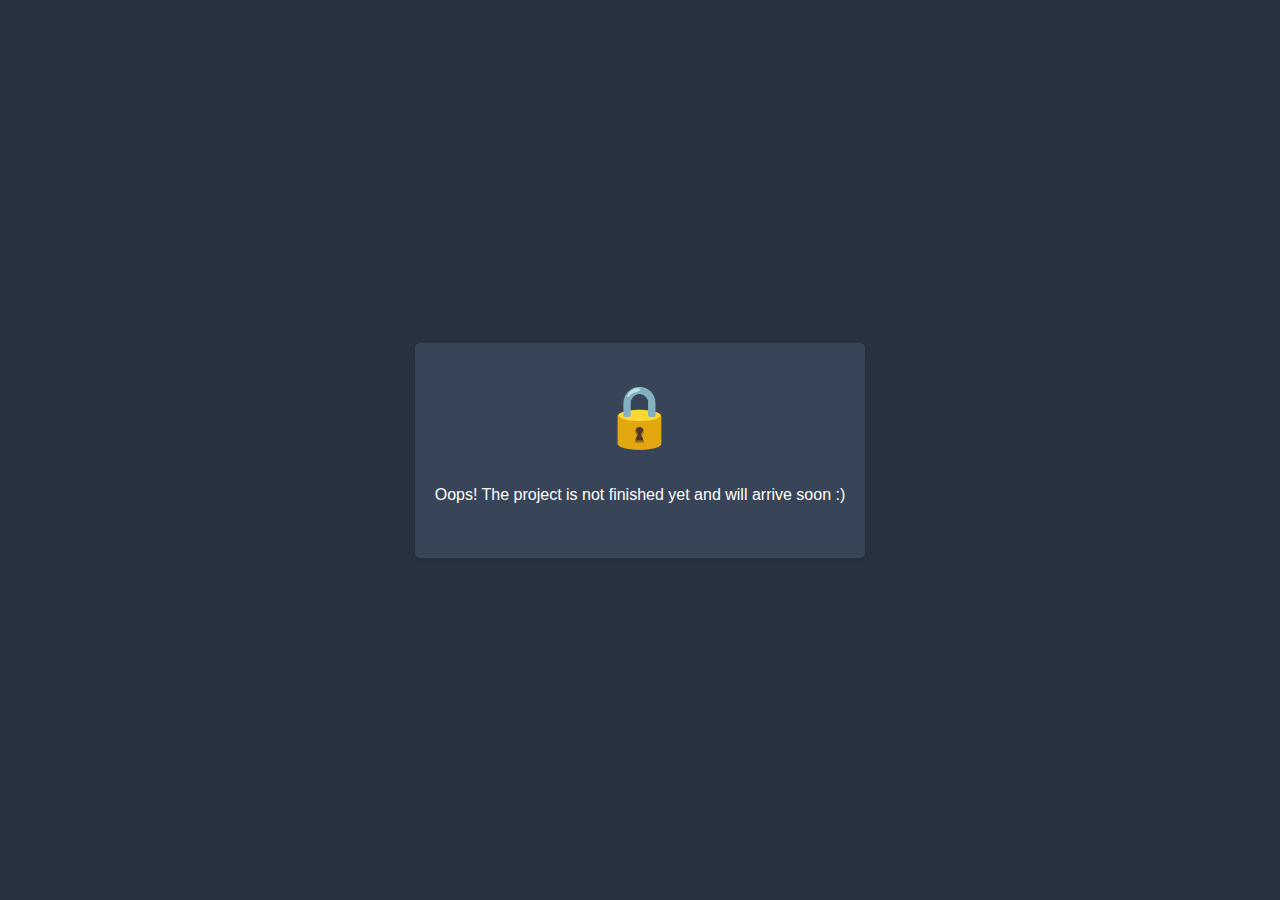
<file: lock.html>
<!DOCTYPE html>
<html lang="en">

<head>
  <meta charset="UTF-8">
  <link rel="shortcut icon" href="assets/img/logo-porto-noname.png" type="image/x-icon">
  <meta name="viewport" content="width=device-width, initial-scale=1.0">
  <title>Portfolio - Agung NH</title>
  <style>
    body {
      font-family: Arial, sans-serif;
      display: flex;
      justify-content: center;
      align-items: center;
      height: 100vh;
      margin: 0;
      background-color: #293241;
    }

    .message {
      text-align: center;
      padding: 20px;
      background-color: #384559;
      border-radius: 5px;
      box-shadow: 0 2px 5px rgba(0, 0, 0, 0.1);
    }

    .lock-icon {
      font-size: 60px;
      margin-bottom: 20px;
    }
  </style>
</head>

<body>
  <div class="message" style="margin-left: 1.5rem; margin-right: 1.5rem;">
    <br>
    <span class="lock-icon">&#128274;</span>
    <br><br>
    <p style="color: #fff;">Oops! The project is not finished yet and will arrive soon :)</p>
    <br>
  </div>
  <script>
    // Kode JavaScript dapat ditambahkan di sini jika diperlukan
  </script>
</body>

</html>
</file>
